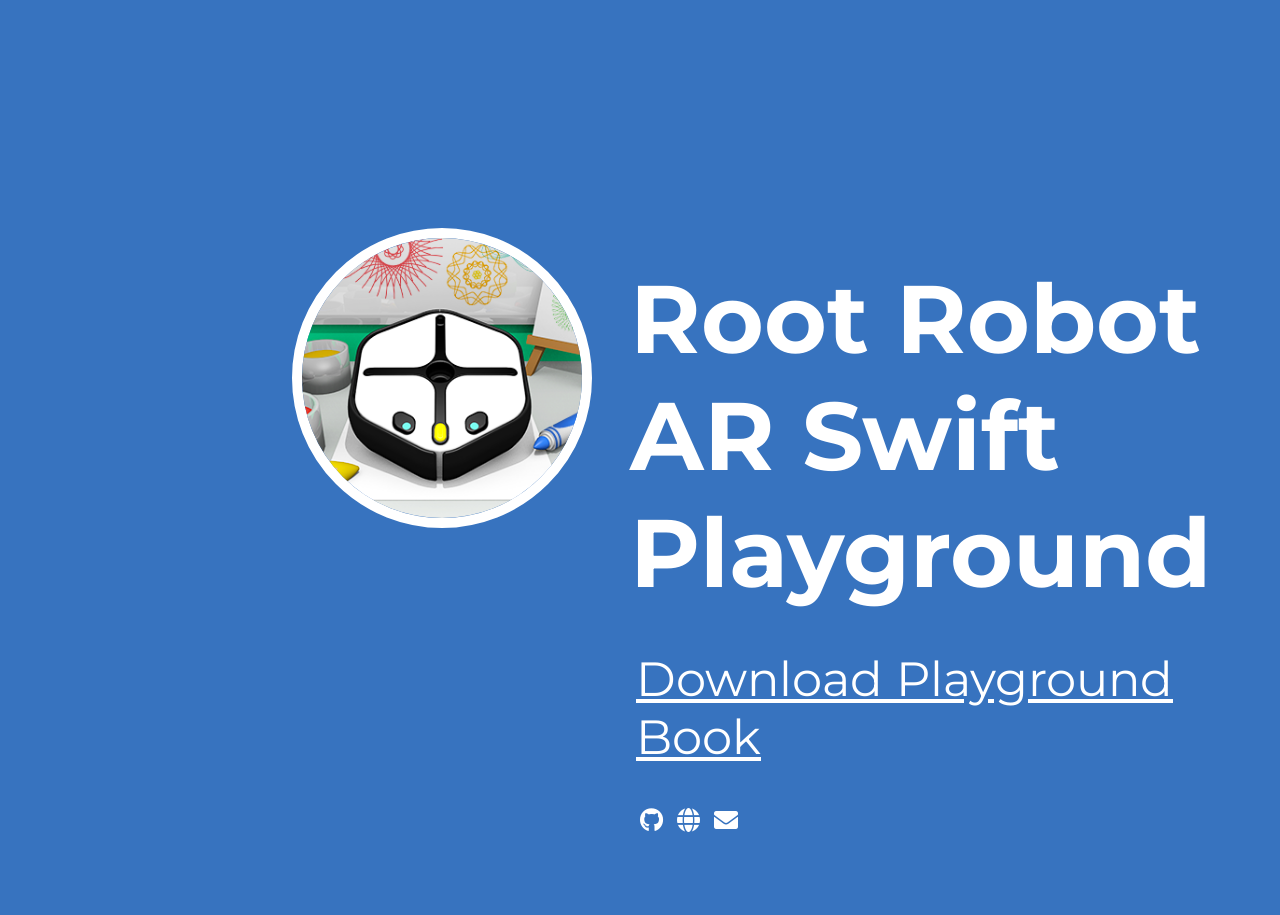
<file: index.html>
<!DOCTYPE html>
<html lang="en-us"><head>
	<meta name="generator" content="Hugo 0.55.6" />
    <meta charset="UTF-8">
    <meta name="viewport" content="width=device-width, initial-scale=1.0">
        <meta name="description" content="">

    <title>
            Root Robot AR Swift Playground
    </title>


    <link rel="stylesheet" href="/css/style.css">

    <link rel="stylesheet" href="https://fonts.googleapis.com/css?family=Montserrat:400,700">
    <link rel="stylesheet" href="https://use.fontawesome.com/releases/v5.8.1/css/all.css" integrity="sha384-50oBUHEmvpQ+1lW4y57PTFmhCaXp0ML5d60M1M7uH2+nqUivzIebhndOJK28anvf" crossorigin="anonymous">


    <link rel="apple-touch-icon" sizes="180x180" href="/apple-touch-icon.png">
    <link rel="icon" type="image/png" sizes="32x32" href="/favicon-32x32.png">
    <link rel="icon" type="image/png" sizes="16x16" href="/favicon-16x16.png">
    <link rel="manifest" href="/site.webmanifest">


    <link href="/index.xml" rel="alternate" type="application/rss+xml" title="Root Robot AR Swift Playground" />



<script type="application/javascript">
var doNotTrack = false;
if (!doNotTrack) {
	window.ga=window.ga||function(){(ga.q=ga.q||[]).push(arguments)};ga.l=+new Date;
	ga('create', 'UA-76730247-5', 'auto');

	ga('send', 'pageview');
}
</script>
<script async src='https://www.google-analytics.com/analytics.js'></script>


</head>
<body>

<main>
    <div class="column left">
        <img src="images/square.png" class="portrait" alt="Portrait" />
    </div>
    <div class="column right"><h1>Root Robot AR Swift Playground</h1><h2><a rel="me" href="https://developer.apple.com/ul/sp0?url=https://rootrobotics.github.io/feed.json">Download Playground Book</a></h2>

        <div class="links"><a rel="me" href="https://github.com/RootRobotics" title="GitHub">
                    <span class="fab fa-github"></span>
                </a><a rel="me" href="https://RootRobotics.com" title="HomePage">
                    <span class="fas fa-globe"></span>
                </a><a rel="me" href="mailto:team@rootrobotics.com" title="EMail">
                    <span class="fas fa-envelope"></span>
                </a></div>
    </div>
</main>

<footer>
    <div class="column"></div>
    <div class="column">

    </div>
</footer></body>
</html>
</file>
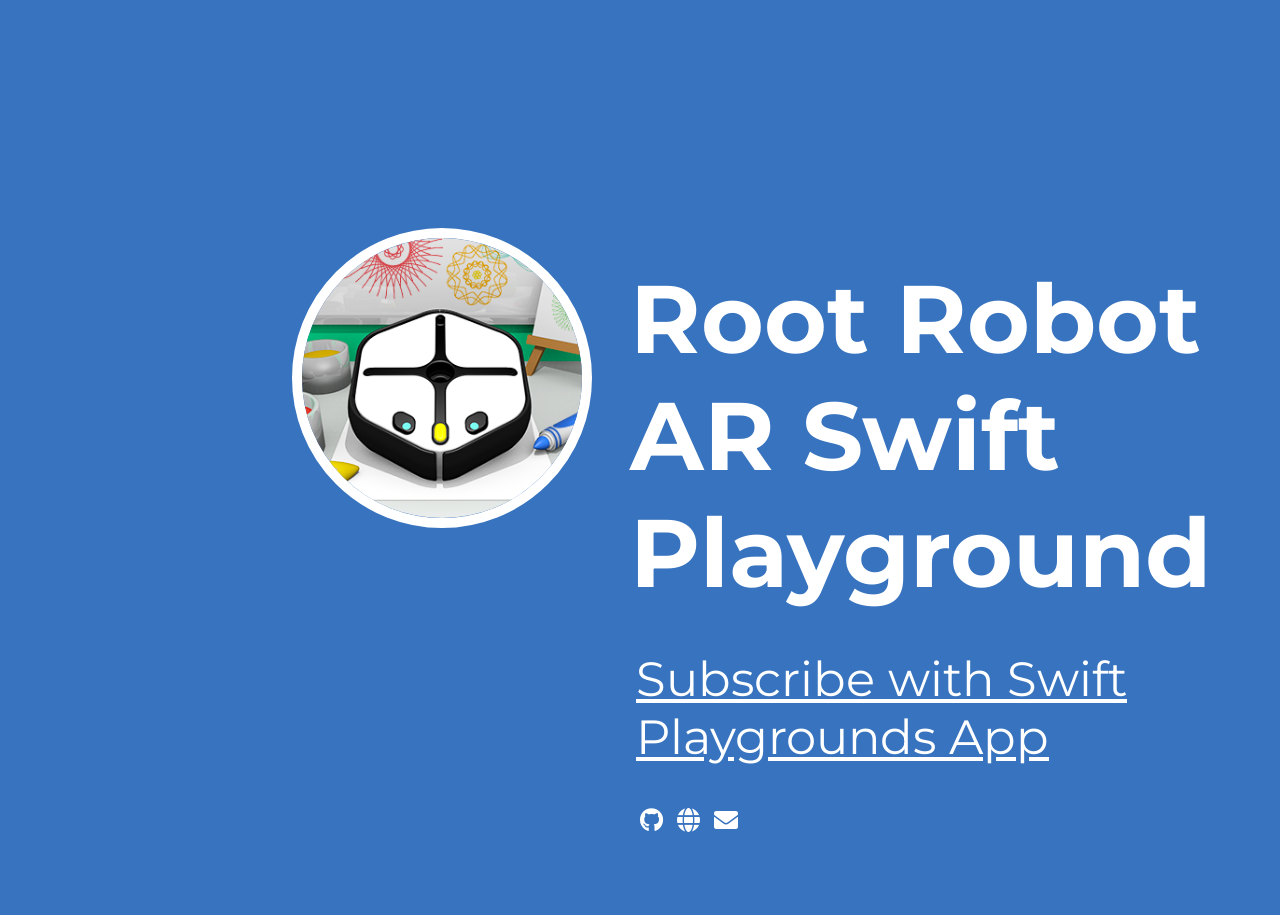
<file: public/index.html>
<!DOCTYPE html>
<html lang="en-us"><head>
	<meta name="generator" content="Hugo 0.55.6" />
    <meta charset="UTF-8">
    <meta name="viewport" content="width=device-width, initial-scale=1.0">
        <meta name="description" content="">

    <title>
            Root Robot AR Swift Playground
    </title>

    
    <link rel="stylesheet" href="/css/style.css">

    <link rel="stylesheet" href="https://fonts.googleapis.com/css?family=Montserrat:400,700">
    <link rel="stylesheet" href="https://use.fontawesome.com/releases/v5.8.1/css/all.css" integrity="sha384-50oBUHEmvpQ+1lW4y57PTFmhCaXp0ML5d60M1M7uH2+nqUivzIebhndOJK28anvf" crossorigin="anonymous">

    
    <link rel="apple-touch-icon" sizes="180x180" href="/apple-touch-icon.png">
    <link rel="icon" type="image/png" sizes="32x32" href="/favicon-32x32.png">
    <link rel="icon" type="image/png" sizes="16x16" href="/favicon-16x16.png">
    <link rel="manifest" href="/site.webmanifest">

    
    <link href="/index.xml" rel="alternate" type="application/rss+xml" title="Root Robot AR Swift Playground" />

    
        
    
</head>
<body>

<main>
    <div class="column left">
        <img src="images/square.png" class="portrait" alt="Portrait" />
    </div>
    <div class="column right"><h1>Root Robot AR Swift Playground</h1><h2><a rel="me" href="https://developer.apple.com/ul/sp0?url=https://rootrobotics.github.io/feed.json">Subscribe with Swift Playgrounds App</a></h2>

        <div class="links"><a rel="me" href="https://github.com/RootRobotics/RootRobotics.github.io" title="GitHub">
                    <span class="fab fa-github"></span>
                </a><a rel="me" href="https://RootRobotics.com" title="HomePage">
                    <span class="fas fa-globe"></span>
                </a><a rel="me" href="mailto:team@rootrobotics.com" title="EMail">
                    <span class="fas fa-envelope"></span>
                </a></div>
    </div>
</main>

<footer>
    <div class="column"></div>
    <div class="column">
        
    </div>
</footer></body>
</html>
</file>
<file: css/style.css>
html,body{color:#fff;margin:1rem;padding:0}html{font-family:Montserrat,"Helvetica Neue","Segoe UI",Helvetica,Arial,sans-serif;font-size:16px;overflow-y:auto}body{background-color:#3773BF}a{-webkit-transition:color 0.2s ease-out;-moz-transition:color 0.2s ease-out;transition:color 0.2s ease-out;color:#fff}a:hover{color:#333}h1{font-size:6rem}h2{font-size:3rem;font-weight:normal}@media screen and (max-width: 992px){h1{font-size:5rem}h2{font-size:2.5rem}}img.portrait{box-sizing:border-box;border-radius:50%;border:10px solid #fff;margin:2em 3em;width:100%;height:auto;max-width:300px;max-height:300px}.column{flex:1}main{display:flex;margin-top:20vh}main .column.left{text-align:end}main .column.right h1{margin-left:-10px;margin-bottom:0.4em}main .column.right h2{margin-left:-4px;margin-top:0}main .column.right .links{margin-top:2.5rem;font-size:1.5rem}main .column.right .links a{margin-right:0.5rem;text-decoration:none}@media screen and (max-width: 992px){main{flex-direction:column;margin-top:0}main .column.left{text-align:center}main .column.right h1{margin-top:0}main img.portrait{margin:0}}footer{display:flex;margin-top:3rem;font-size:0.75rem}@media screen and (max-width: 992px){footer{flex-direction:column}}
</file>
